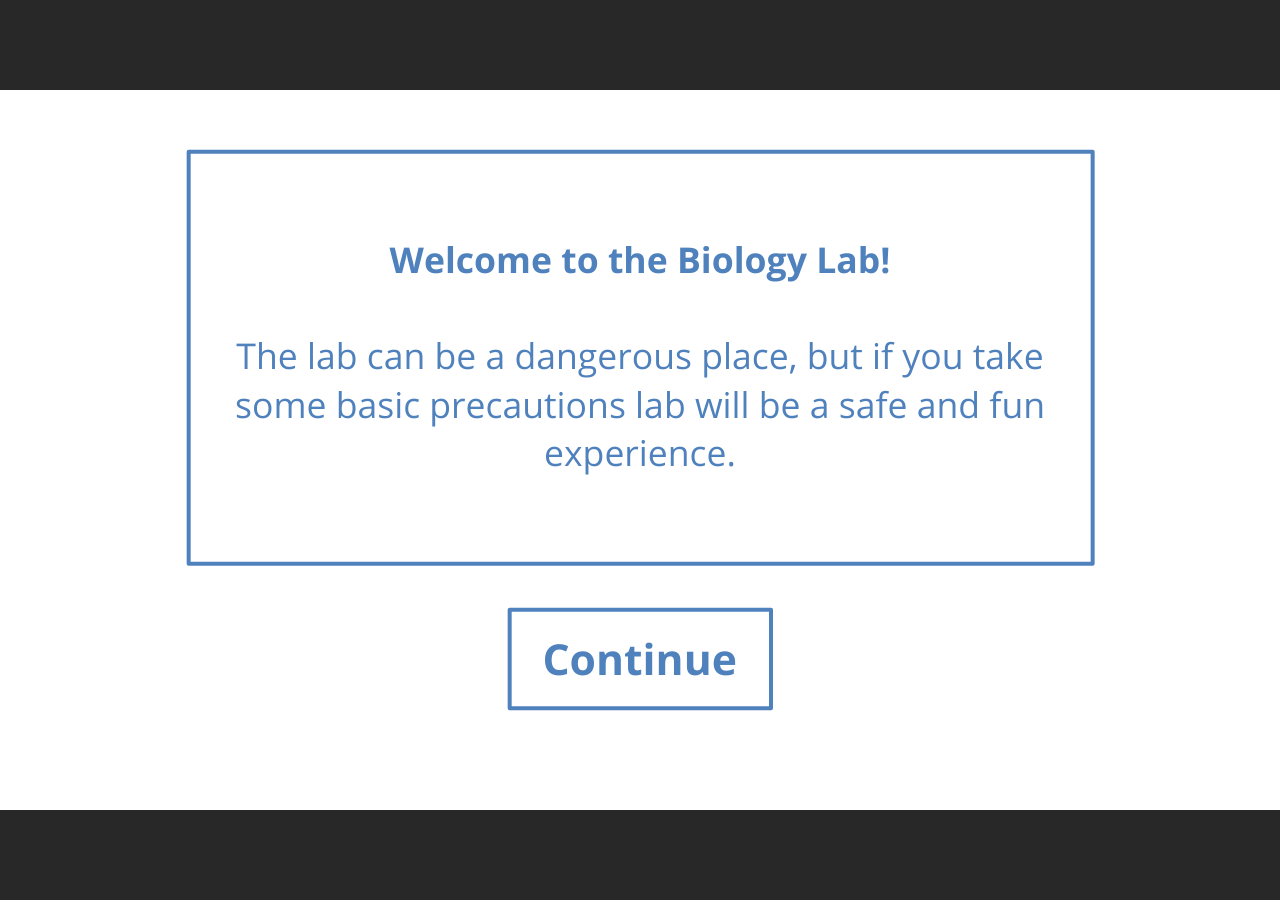
<file: index.html>
﻿<!doctype html>
<html lang="en-US">
<head>
  <meta charset="utf-8">
  <!-- Created using Storyline 360 - http://www.articulate.com  -->
  <!-- version: 3.71.29339.0 -->
  <title>Lab Safety Version 1</title>
  <meta http-equiv="x-ua-compatible" content="IE=edge"/>
  <meta name="viewport" content="width=device-width,initial-scale=1,user-scalable=no,shrink-to-fit=no,minimal-ui"/>
  <meta name="apple-mobile-web-app-capable" content="yes"/>
  <style>
    html, body { height: 100%; padding: 0; margin: 0 }
    #app { height: 100%; width: 100%; }
  </style>

  <script>
    window.DS = {};
    window.globals = {
      DATA_PATH_BASE: '',
      HAS_FRAME: true,
      HAS_SLIDE: true,

      lmsPresent: false,
      tinCanPresent: false,
      cmi5Present: false,
      aoSupport: false,
      scale: 'noscale',
      captureRc: false,
      browserSize: 'optimal',
      bgColor: '#282828',
      features: 'AccessibleVideo,ConnectionMessages,FullScreenToggle,InsertSvgPicture,LayerPresentAsDialog,MultipleQuizTracking,UpdatedScrollingPanels,UpdatedThemeEditor',
      themeName: 'unified',
      preloaderColor: '#FFFFFF',
      suppressAnalytics: false,
      productChannel: 'stable',
      publishSource: 'storyline',
      aid: 'aid|063156c1-d055-49e4-b8f7-2ba526d6408d',
      cid: '7dab07df-caf7-48a6-ad60-3b449524ff5e',
      playerVersion: '3.71.29339.0',
      publishTimestamp: '2023-02-09T01:33:06.6758666Z',
      maxIosVideoElements: 10,
      connectionSettings: { message: 'You%20are%20offline.%20Trying%20to%20reconnect...', useDarkTheme: false },

      
      parseParams: function(qs) {
        if (window.globals.parsedParams != null) {
          return window.globals.parsedParams;
        }
        qs = (qs || window.location.search.substr(1)).split('+').join(' ');
        var params = {},
            tokens,
            re = /[?&]?([^=]+)=([^&]*)/g;

        while (tokens = re.exec(qs)) {
          params[decodeURIComponent(tokens[1]).trim()] =
            decodeURIComponent(tokens[2]).trim();
        }
        window.globals.parsedParams = params;
        return params;
      }

    };
  </script>
  <script>
    var isIe11 = ('ActiveXObject' in window || window.MSBlobBuilder != null)
      && window.msCrypto != null && !window.ActiveXObject;
    if (isIe11) {
      window.globals.unsupportedBrowser = true;
      document.write(atob('[base64]'));
    }
  </script>
  
  <script src='html5/lib/scripts/three.min.js' type=text/javascript></script>
  
</head>
<body style="background: #282828" class="cs-HTML theme-unified">
  <!-- 360 -->
  <script>!function(e){var i=/iPhone/i,o=/iPod/i,n=/iPad/i,t=/(?=.*\bAndroid\b)(?=.*\bMobile\b)/i,d=/Android/i,s=/(?=.*\bAndroid\b)(?=.*\bSD4930UR\b)/i,b=/(?=.*\bAndroid\b)(?=.*\b(?:KFOT|KFTT|KFJWI|KFJWA|KFSOWI|KFTHWI|KFTHWA|KFAPWI|KFAPWA|KFARWI|KFASWI|KFSAWI|KFSAWA)\b)/i,r=/IEMobile/i,h=/(?=.*\bWindows\b)(?=.*\bARM\b)/i,a=/BlackBerry/i,l=/BB10/i,p=/Opera Mini/i,f=/(CriOS|Chrome)(?=.*\bMobile\b)/i,u=/(?=.*\bFirefox\b)(?=.*\bMobile\b)/i,c=new RegExp("(?:Nexus 7|BNTV250|Kindle Fire|Silk|GT-P1000)","i"),w=function(e,i){return e.test(i)},A=function(e){var A=e||navigator.userAgent,v=A.split("[FBAN");if(void 0!==v[1]&&(A=v[0]),this.apple={phone:w(i,A),ipod:w(o,A),tablet:!w(i,A)&&w(n,A),device:w(i,A)||w(o,A)||w(n,A)},this.amazon={phone:w(s,A),tablet:!w(s,A)&&w(b,A),device:w(s,A)||w(b,A)},this.android={phone:w(s,A)||w(t,A),tablet:!w(s,A)&&!w(t,A)&&(w(b,A)||w(d,A)),device:w(s,A)||w(b,A)||w(t,A)||w(d,A)},this.windows={phone:w(r,A),tablet:w(h,A),device:w(r,A)||w(h,A)},this.other={blackberry:w(a,A),blackberry10:w(l,A),opera:w(p,A),firefox:w(u,A),chrome:w(f,A),device:w(a,A)||w(l,A)||w(p,A)||w(u,A)||w(f,A)},this.seven_inch=w(c,A),this.any=this.apple.device||this.android.device||this.windows.device||this.other.device||this.seven_inch,this.phone=this.apple.phone||this.android.phone||this.windows.phone,this.tablet=this.apple.tablet||this.android.tablet||this.windows.tablet,"undefined"==typeof window)return this},v=function(){var e=new A;return e.Class=A,e};"undefined"!=typeof module&&module.exports&&"undefined"==typeof window?module.exports=A:"undefined"!=typeof module&&module.exports&&"undefined"!=typeof window?module.exports=v():"function"==typeof define&&define.amd?define("isMobile",[],e.isMobile=v()):e.isMobile=v()}(this);
    window.isMobile.apple.tablet = window.isMobile.apple.tablet ||
      (navigator.platform === 'MacIntel' && navigator.maxTouchPoints > 1);
    window.isMobile.apple.device = window.isMobile.apple.device || window.isMobile.apple.tablet;
    window.isMobile.tablet = window.isMobile.tablet || window.isMobile.apple.tablet;
    window.isMobile.any = window.isMobile.any || window.isMobile.apple.tablet;
  </script>

  <div id="focus-sink" tabindex="-1"></div>

  <div id="preso"></div>
  <script>
    (function() {

      var classTypes = [ 'desktop', 'mobile', 'phone', 'tablet' ];

      var addDeviceClasses = function(prefix, testObj) {
        var curr, i;
        for (i = 0; i < classTypes.length; i++) {
          curr = classTypes[i];
          if (testObj[curr]) {
            document.body.classList.add(prefix + curr);
          }
        }
      };

      var params = window.globals.parseParams(),
          isDevicePreview = params.devicepreview === '1',
          isPhoneOverride = params.deviceType === 'phone' || (isDevicePreview && params.phone == '1'),
          isTabletOverride = (params.deviceType === 'tablet' || isDevicePreview) && !isPhoneOverride,
          isMobileOverride = isPhoneOverride || isTabletOverride;

      var deviceView = {
        desktop: !window.isMobile.any && !isMobileOverride,
        mobile: window.isMobile.any || isMobileOverride,
        phone: isPhoneOverride || (window.isMobile.phone && !isTabletOverride),
        tablet: isTabletOverride || window.isMobile.tablet
      };

      window.globals.deviceView = deviceView;
      window.isMobile.desktop = !window.isMobile.any;
      window.isMobile.mobile = window.isMobile.any;

      addDeviceClasses('view-', deviceView);

    })();
  </script>
  
  <script src='story_content/user.js' type=text/javascript></script>
  <div class="slide-loader"></div>

  <script>
    var doc = document, loader = doc.body.querySelector('.slide-loader'); [ 1, 2, 3 ].forEach(function(n) { var d = doc.createElement('div'); d.style.backgroundColor = window.globals.preloaderColor; d.classList.add('mobile-loader-dot'); d.classList.add('dot' + n); loader.appendChild(d); });
  </script>

  <div class="mobile-load-title-overlay" style="display: none">
    <div class="mobile-load-title">Lab Safety Version 1</div>
  </div>

  <div class="mobile-chrome-warning"></div>

  
<style>
  .warn-connection-dialog {
    display: none;
    background: transparent;
    pointer-events: none;
    position: fixed;
    left: 0;
    top: 0;
    width: 100%;
    height: 100%;
    z-index: 999;
  }

  .warn-connection-content {
    border-radius: 4px;
    background: white;
    border: 1px solid #E7E7E7;
    color: #333333;
    box-shadow: 0 2px 4px rgba(0, 0, 0, 0.25);
    transition: all 150ms ease-out;
    position: absolute;
    white-space: nowrap;
  }

  .view-phone.is-landscape .warn-connection-content {
    left: 23px;
    bottom: 23px;
  }

  .view-tablet.is-landscape .warn-connection-content {
    left: 50%;
    top: 20px;
    transform: translateX(-50%);
  }

  .is-portrait .warn-connection-content {
    transform: translate(-50%, calc(-100% - 15px));
  }

  .warn-connection-content p {
    display: inline-block;
    margin: 0 8px 0 0;
    line-height: 33px;
    font-size: 11px;
  }

  .warn-connection-content svg {
    position: relative;
    vertical-align: middle;
    margin: 0 2px 2px 8px;
  }

  .view-desktop .warn-connection-content {
    left: 1.5em;
    bottom: 1.5em;
  }

  .view-desktop .warn-connection-content p {
    font-size: 1.1em;
  }

  .is-offline .warn-connection-dialog {
    display: block;
  }

  .is-offline .cs-panel * {
    pointer-events: none !important;
  }

  .is-offline .cs-panel {
    pointer-events: all !important;
  }

  .is-offline #nav-controls * {
    pointer-events: none !important;
  }

  .is-offline #nav-controls {
    pointer-events: all !important;
  }
</style>

<div class="warn-connection-dialog">
  <div class="warn-connection-content">
    <svg width="17" height="15" viewBox="0 0 17 15" xmlns="http://www.w3.org/2000/svg">
      <path fill="#8F0000" stroke="white" d="M16.07,12.98 L15.88,12.23 L9.51,1.21 C8.97,0.26,7.6,0.26,7.06,1.21 L0.69,12.23 C0.15,13.16,0.81,14.36,1.91,14.36 H14.65 C15.47,14.36,16.05,13.7,16.07,12.98 Z"/>
      <path fill="white" stroke="white" d="M8.58,5.5 C8.35,5.28,8.5,5.35,8.21,5.32 C8.09,5.35,7.97,5.49,7.96,5.67 C7.97,5.79,7.98,5.92,7.98,6.04 L7.98,6.04 C7.99,6.17,8,6.31,8.01,6.43 L8.01,6.44 C8.03,6.92,8.06,7.41,8.09,7.9 L8.09,7.9 C8.12,8.39,8.14,8.88,8.17,9.37 C8.17,9.39,8.18,9.42,8.2,9.44 C8.23,9.46,8.25,9.47,8.28,9.47 C8.31,9.47,8.34,9.46,8.35,9.44 C8.37,9.43,8.38,9.4,8.39,9.35 L8.39,9.34 C8.39,9.24,8.4,9.15,8.4,9.05 L8.4,9.05 C8.41,8.96,8.41,8.86,8.42,8.75 C8.43,8.44,8.45,8.12,8.47,7.81 L8.47,7.81 C8.49,7.49,8.51,7.18,8.53,6.87 C8.55,6.46,8.56,6.05,8.59,5.64 L8.6,5.62 C8.6,5.57,8.59,5.53,8.58,5.5 L8.21,5.32 Z"/>
      <circle fill="white" stroke="white" cx="8.3" cy="11.35" r="0.3"/>
    </svg>
    <p>You are offline. Trying to reconnect...</p>
  </div>
</div>

<script>
  (function() {
    window.DS.connection = {
      warningShown: false,
      assets: {},
      loadingAssetGroup: false,
      retryDelay: 500
    };

    // @TODO this is POC code and can be cleaned up a bit more if we move forward
    // with the feature



    // The `window.globals.features` variable must be set in `webpack.dev.config` when testing locally - it is not enough
    // to have it in the data - but it must be set there as well.
    var useConnectionMessages = window.AbortController != null &&
      window.location.protocol != 'file:' &&
      window.globals.features.indexOf('ConnectionMessages') != -1;

    window.DS.connection.useConnectionMessages = useConnectionMessages

    var assetCount = 0;
    var checkLoadedId;
    var connectionSettings = window.globals.connectionSettings;

    if (useConnectionMessages && connectionSettings != null) {
      var contentEl = document.querySelector('.warn-connection-content');
      var messageEl = contentEl.querySelector('p')

      if (connectionSettings.useDarkTheme) {
        contentEl.style.borderColor = '#BABBBA';
        contentEl.style.backgroundColor = '#282828';
        contentEl.style.color = '#FFFFFF';
      }

      if (connectionSettings.message != null) {
        messageEl.textContent = window.decodeURIComponent(connectionSettings.message);
      }
    }

    function checkAssetsReady() {
      for (var i in DS.connection.assets) {
        if (!DS.connection.assets[i].success) {
          return false;
        }
      }
      return true;
    }

    function stopAssetGroup() {
      if (!useConnectionMessages) { return; }

      assetCount = 0;

      DS.connection.oldAssetGroup = DS.connection.assets;
      DS.connection.assets = {};
      DS.connection.loadingAssetGroup = false;
      clearInterval(checkLoadedId);
    }

    function startAssetGroup() {
      if (!useConnectionMessages) { return; }
      var ticks = 0;
      clearInterval(checkLoadedId);
      checkLoadedId = setInterval(function() {
        var loaded = 0;
        if (assetCount === 0 && loaded === 0) {
          clearInterval(checkLoadedId);
          return;
        }

        for (var i in DS.connection.assets) {
          if (DS.connection.assets[i].success) {
            loaded++;
          }
        }

        if (assetCount === loaded && checkAssetsReady()) {
          for (var i in DS.connection.assets) {
            if (DS.connection.assets[i].action) {
              DS.connection.assets[i].action();
            }
          }
          hideWarning();
          stopAssetGroup();
        }
      }, 100)
    }

    function requiredAsset(url, action, retry, type) {
      if (!useConnectionMessages) { return; }
      if (DS.connection.assets[url]) { return; }

      DS.connection.assets[url] = {
        success: false, action: action, retry: retry, type: type
      };
      assetCount = Object.keys(DS.connection.assets).length;
      if (!DS.connection.loadingAssetGroup) {
        startAssetGroup();
      }
      DS.connection.loadingAssetGroup = true;
    }

    function assetLoaded(url) {
      if (!useConnectionMessages) { return; }
      if (DS.connection.assets[url]) {
        DS.connection.assets[url].success = true;
      }
    }

    function assetFailed(url) {
      if (!useConnectionMessages) { return; }
      if (!DS.connection.assets[url]) {
        if (/\.js$/.test(url)) {
          setTimeout(function() {
            if (DS.connection.lastSlideLoaded != null) {
              DS.connection.lastSlideLoaded();
            }
          }, DS.connection.retryDelay);
        }
        return;
      }
      if (!DS.connection.warningShown) { showWarning(); }
      if (DS.connection.assets[url].retry) {
        setTimeout(function() {
          if (!DS.connection.assets[url].success) {
            DS.connection.assets[url].retry()
          }
        }, DS.connection.retryDelay);
      }
    }

    function hideWarning() {
      document.body.classList.remove('is-offline');
      DS.connection.warningShown = false;
    }
    DS.connection.hideWarning = hideWarning

    function showWarning(btn) {
      document.body.classList.add('is-offline')
      DS.connection.warningShown = true;
      updateWarningPosition();
    }

    function updateWarningPosition() {
      if (!DS.connection.warningShown) {
        return;
      }

      var isPortrait = document.body.classList.contains('is-portrait');
      var warningEl = document.querySelector('.warn-connection-content');

      if (isPortrait) {
        var slide = document.querySelector('.primary-slide');
        var slideRect = slide.getBoundingClientRect();

        warningEl.style.top = `${slideRect.top}px`
        warningEl.style.left = `${slideRect.left + slideRect.width / 2}px`
      } else {
        warningEl.style.top = null;
        warningEl.style.left = null;
      }

      window.requestAnimationFrame(updateWarningPosition);
    }

    // these will all be noops if the feature flag isn't set in
    // the data and `window.globals.features`
    DS.connection.requiredAsset = requiredAsset;
    DS.connection.assetLoaded = assetLoaded;
    DS.connection.assetFailed = assetFailed;
    DS.connection.stopAssetGroup = stopAssetGroup;
    DS.connection.startAssetGroup = startAssetGroup;
  })();
</script>


  <script>
    
    if (window.autoSpider && window.vInterfaceObject) {
      document.querySelector('.mobile-load-title-overlay').style.display = 'none';
    }
  </script>

  

  <link rel="stylesheet" href="html5/data/css/output.min.css" data-noprefix/>
</body>
<script src="html5/lib/scripts/bootstrapper.min.js"></script>
</html>
</file>
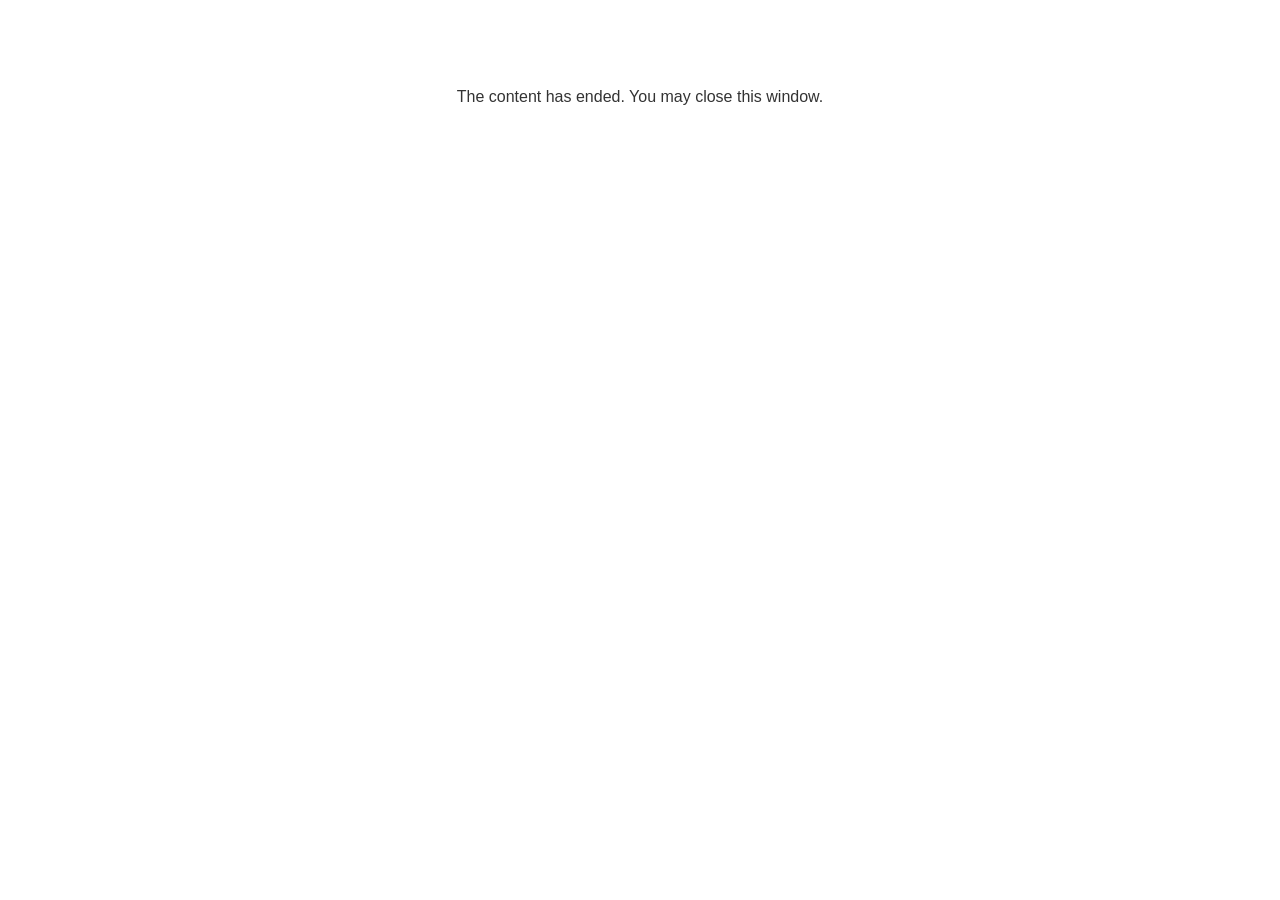
<file: lms/goodbye.html>
<!doctype html>
<html>
<body style="background-color: #ffffff;">

<p role="alert" style="color: #333333;font-family: Lato, articulate, tahoma, arial;font-size: medium;text-align: center;">
<br><br><br><br>
The content has ended. You may close this window.
</p>

</body>
</html>
</file>
<file: html5/data/css/output.min.css>
@font-face {
  font-family: 'LatoBold Charset1_ BoldE2EA99C7';
  src: url('[data-uri]');
  font-style: normal;
  font-weight: normal;
}
@font-face {
  font-family: 'Lato Charset1_ 617yqyHr71CF72FA';
  src: url('[data-uri]');
  font-style: normal;
  font-weight: normal;
}
@font-face {
  font-family: 'Open SansBold CharsBold28BBD4FB';
  src: url('[data-uri]');
  font-style: normal;
  font-weight: normal;
}
@font-face {
  font-family: 'Open Sans Charset1_ 6nX5EC2ADBA';
  src: url('[data-uri]');
  font-style: normal;
  font-weight: normal;
}
@font-face {
  font-family: 'Open Sans Charset0_v9TY33EDE6F2';
  src: url('[data-uri]');
  font-style: normal;
  font-weight: normal;
}
@font-face {
  font-family: 'Open SansBold CharsBoldE47A47C6';
  src: url('[data-uri]');
  font-style: normal;
  font-weight: normal;
}
.cs-HTML {
  background: rgba(40, 40, 40, 1);
}
.cs-pxabnsnfns00000000001 .cs-infopanel  {
  box-shadow: 0 1px 0 rgba(0, 0, 0, 0);
  background: rgba(255, 255, 255, 1);
}
.cs-pxabnsnfns00000000001 .cs-infopanel .cs-link {
  color: rgba(186, 187, 186, 1);
}
.cs-pxabnsnfns00000000001 .cs-infopanel .cs-link:hover {
  color: rgba(255, 255, 255, 1);
}
.cs-pxabnsnfns00000000001 .cs-infopanel .cs-name {
  color: rgba(68, 68, 68, 1);
}
.cs-pxabnsnfns00000000001 .cs-infopanel .cs-title {
  color: rgba(153, 153, 153, 1);
}
.cs-pxabnsnfns00000000001 .cs-infopanelpopup  {
  box-shadow: 0 1px 0 rgba(0, 0, 0, 0);
  background: rgba(0, 0, 0, 0);
}
.cs-pxabnsnfns00000000001 .cs-infopanelpopup .cs-link {
  color: rgba(255, 0, 0, 1);
}
.cs-pxabnsnfns00000000001 .cs-infopanelpopup .cs-link:hover {
  color: rgba(255, 255, 255, 1);
}
.cs-pxabnsnfns00000000001 .cs-infopanelpopup .cs-name {
  color: rgba(255, 255, 255, 1);
}
.cs-pxabnsnfns00000000001 .cs-infopanelpopup .cs-bio {
  color: rgba(186, 187, 186, 1);
}
.cs-pxabnsnfns00000000001 .cs-timer  {
  color: rgba(186, 187, 186, 1);
}
.cs-pxabnsnfns00000000001 .cs-duration stop:first-child {
  stop-color: rgba(60, 60, 60, 1);
}
.cs-pxabnsnfns00000000001 .cs-duration stop:last-child {
  stop-color: rgba(60, 60, 60, 1);
}
.cs-pxabnsnfns00000000001 .cs-elapsed stop:first-child {
  stop-color: rgba(254, 227, 71, 1);
}
.cs-pxabnsnfns00000000001 .cs-elapsed stop:last-child {
  stop-color: rgba(254, 227, 71, 1);
}
.cs-pxabnsnfns00000000001 .cs-timer .cs-pie .cs-innerstroke {
  stroke: rgba(199, 199, 199, 1);
}
.cs-pxabnsnfns00000000001 .cs-timer .cs-pie .cs-innerborder {
  stroke: rgba(255, 255, 255, 1);
}
.cs-pxabnsnfns00000000001 .cs-window  {
  box-shadow: 0 8px 5px rgba(0, 0, 0, 0.2);
  border-color: rgba(49, 99, 0, 0);
  background: rgba(33, 33, 33, 1);
  color: rgba(248, 248, 248, 1);
}
.cs-pxabnsnfns00000000001 .cs-window .cs-diva {
  border-color: rgba(78, 78, 78, 1);
}
.cs-pxabnsnfns00000000001 .cs-window .cs-divb {
  border-color: rgba(78, 78, 78, 0);
}
.cs-pxabnsnfns00000000001 .cs-editor .cs-editor-slide {
  color: rgba(226, 226, 226, 1);
}
.cs-pxabnsnfns00000000001 .cs-editor .cs-editor-html {
  color: rgba(186, 187, 186, 1);
}
.cs-pxabnsnfns00000000001 .cs-editor .cs-editor-button {
  text-shadow: 0 1px 0 rgba(0, 0, 0, 0);
  color: rgba(255, 255, 255, 1);
  border-color: rgba(211, 211, 211, 1);
  background: rgba(34, 34, 34, 1);
}
.cs-pxabnsnfns00000000001 .cs-editor .cs-editor-button:hover {
  background: rgba(68, 68, 68, 1);
}
.cs-pxabnsnfns00000000001 .cs-editor .cs-editor-button:active {
  background: rgba(68, 68, 68, 1);
}
.cs-pxabnsnfns00000000001 .cs-listitem  {
  color: rgba(186, 187, 186, 1);
  border-color: none;
  border: 1px solid transparent;
}
.cs-pxabnsnfns00000000001 .cs-listitem:hover {
  background: rgba(255, 255, 255, 0.06);
  border-color: rgba(108, 108, 108, 1) !important;
  border-width: 1px;
  border-radius: 2px;
  border-style: solid;
  box-sizing: border-box;
}
.cs-pxabnsnfns00000000001 .cs-listitem.hover {
  background: rgba(255, 255, 255, 0.06);
  border-color: rgba(108, 108, 108, 1) !important;
  border-width: 1px;
  border-radius: 2px;
  border-style: solid;
  box-sizing: border-box;
}
.cs-pxabnsnfns00000000001 .cs-glossary  {
  color: rgba(186, 187, 186, 1);
}
.cs-pxabnsnfns00000000001 .cs-glossary .cs-scrolling-panel {
  background: rgba(0, 0, 0, 0);
}
.cs-pxabnsnfns00000000001 .cs-glossary .cs-term.cs-selected .cs-choice-list-trigger {
  color: rgba(255, 255, 255, 1);
  background: rgba(255, 255, 255, 1);
}
.cs-pxabnsnfns00000000001 .cs-glossary .cs-term.cs-selected .cs-choice-list-trigger:focus {
  color: rgba(255, 255, 255, 1);
  background: rgba(255, 255, 255, 1);
}
.cs-pxabnsnfns00000000001 .cs-glossary .cs-term:hover .cs-choice-list-trigger {
  background: rgba(186, 187, 186, 1);
}
.cs-pxabnsnfns00000000001 .cs-glossary .cs-term.hover .cs-choice-list-trigger {
  background: rgba(186, 187, 186, 1);
}
.cs-pxabnsnfns00000000001 .cs-glossary .cs-term .cs-choice-list-trigger:focus {
  background: rgba(186, 187, 186, 1);
}
.cs-pxabnsnfns00000000001 .cs-glossary .cs-diva {
  border-color: rgba(0, 0, 0, 0);
}
.cs-pxabnsnfns00000000001 .cs-glossary .cs-divb {
  border-color: rgba(0, 0, 0, 0);
}
.cs-pxabnsnfns00000000001 .cs-glossary .cs-divc {
  border-color: rgba(0, 0, 0, 0);
}
.cs-pxabnsnfns00000000001 .cs-glossary .cs-heading {
  color: rgba(248, 248, 248, 1);
  font-weight: 700;
}
.note-content p span {
  color: rgba(186, 187, 186, 1);
  line-height: 1.4em;
  font-size: 103.769%;
}
.cs-pxabnsnfns00000000001 .cs-resource .cs-separator {
  border-color: rgba(0, 0, 0, 0);
}
.cs-pxabnsnfns00000000001 .cs-outline  {
  color: rgba(45, 45, 45, 1);
}
.cs-pxabnsnfns00000000001 .cs-outline .cs-diva {
  border-color: rgba(0, 0, 0, 0);
}
.cs-pxabnsnfns00000000001 .cs-outline .cs-divb {
  border-color: rgba(0, 0, 0, 0);
}
.cs-pxabnsnfns00000000001 .cs-outline .cs-divc {
  border-color: rgba(0, 0, 0, 0);
}
.cs-pxabnsnfns00000000001 .cs-outline .cs-search-filter:hover {
  color: rgba(0, 0, 0, 0);
}
.cs-pxabnsnfns00000000001 .cs-outline .cs-search-filter.hover {
  color: rgba(0, 0, 0, 0);
}
.cs-pxabnsnfns00000000001 .cs-transcript  {
  color: rgba(255, 255, 255, 1);
}
.cs-pxabnsnfns00000000001 .cs-transcript .cs-div {
  border-color: rgba(0, 0, 0, 0);
}
.cs-pxabnsnfns00000000001 .cs-tabs:not(.topmenu-item) {
  color: rgba(248, 248, 248, 1);
}
.cs-pxabnsnfns00000000001 .cs-tabs .cs-inner-button:not(.topmenu-item) {
  text-shadow: 0 1px 0 rgba(0, 0, 0, 0);
}
.cs-pxabnsnfns00000000001 .cs-tabs:hover:not(.topmenu-item) {
  color: rgba(248, 248, 248, 1);
}
.cs-pxabnsnfns00000000001 .cs-tabs.cs-selected {
  background: rgba(0, 0, 0, 0);
  color: rgba(248, 248, 248, 1);
}
.cs-pxabnsnfns00000000001 .cs-seekcontrol  {
  background: rgba(0, 0, 0, 0);
  border-color: rgba(0, 0, 0, 0);
}
.cs-pxabnsnfns00000000001 .cs-seekcontrol .cs-button:hover .cs-icon {
  fill: rgba(255, 255, 255, 1);
}
.cs-pxabnsnfns00000000001 .cs-seekcontrol .cs-button.hover .cs-icon {
  fill: rgba(255, 255, 255, 1);
}
.cs-pxabnsnfns00000000001 .cs-seekcontrol .cs-button .cs-icon-shadow {
  fill: rgba(0, 0, 0, 0);
}
.cs-pxabnsnfns00000000001 .cs-seekcontrol .cs-button .cs-icon {
  fill: rgba(180, 180, 180, 1);
}
.cs-pxabnsnfns00000000001 .cs-seekcontrol .cs-seek .cs-fill {
  background: rgba(255, 255, 255, 0.6);
}
.cs-pxabnsnfns00000000001 .cs-seekcontrol .cs-seek {
  background: rgba(108, 108, 108, 1);
  border-color: rgba(0, 0, 0, 0);
}
.cs-pxabnsnfns00000000001 .cs-searchinput .cs-input {
  color: rgba(186, 187, 186, 1);
  border-color: rgba(0, 0, 0, 0);
  background: rgba(255, 255, 255, 0.06);
}
.cs-pxabnsnfns00000000001 .cs-searchinput .cs-input:focus {
  color: rgba(248, 248, 248, 1);
  background: rgba(41, 41, 41, 1);
}
.cs-pxabnsnfns00000000001 .cs-searchinput .cs-input:hover {
  box-shadow: inset 0 0 1px 0 rgba(69, 126, 19, 0);
}
.cs-pxabnsnfns00000000001 .cs-searchinput .cs-input.hover {
  box-shadow: inset 0 0 1px 0 rgba(69, 126, 19, 0);
}
.cs-pxabnsnfns00000000001 .cs-searchinput .cs-button .cs-icon {
  fill: rgba(186, 187, 186, 1);
}
.cs-pxabnsnfns00000000001 .cs-searchinput .cs-button:hover {
  fill: rgba(63, 133, 0, 1);
}
.cs-pxabnsnfns00000000001 .cs-searchinput .cs-button.hover {
  fill: rgba(63, 133, 0, 1);
}
.cs-pxabnsnfns00000000001 .cs-menu  {
  box-shadow: 0 1px 0 rgba(0, 0, 0, 0);
  background: rgba(33, 33, 33, 1);
}
.cs-pxabnsnfns00000000001 .cs-topmenu-item.active .cs-tab {
  background: rgba(33, 33, 33, 1);
}
.cs-pxabnsnfns00000000001 .cs-logo  {
  box-shadow: 0 1px 0 rgba(37, 75, 0, 1);
  background: rgba(255, 255, 255, 0);
}
.cs-pxabnsnfns00000000001 .cs-checkbox  {
  color: rgba(255, 255, 255, 1);
}
.cs-pxabnsnfns00000000001 .cs-checkbox:hover {
  border-color: rgba(175, 221, 130, 1);
}
.cs-pxabnsnfns00000000001 .cs-checkbox.hover {
  border-color: rgba(175, 221, 130, 1);
}
.cs-pxabnsnfns00000000001 .cs-checkbox .cs-box {
  color: rgba(255, 255, 255, 1);
  border-color: rgba(42, 83, 0, 1);
}
.cs-pxabnsnfns00000000001 .cs-checkbox .cs-box:checked::after {
  color: rgba(43, 196, 0, 1);
}
.cs-pxabnsnfns00000000001 .cs-button  {
  text-shadow: 0 1px 0 rgba(0, 0, 0, 0);
  color: rgba(186, 187, 186, 1);
  border-color: rgba(0, 0, 0, 0);
  background: rgba(0, 0, 0, 0);
  box-shadow: 0 1px 0 rgba(0, 0, 0, 0);
}
.cs-pxabnsnfns00000000001 .cs-button .cs-icon {
  fill: rgba(186, 187, 186, 1);
}
.cs-pxabnsnfns00000000001 .cs-button .cs-icon-shadow {
  fill: rgba(0, 0, 0, 0);
}
.cs-pxabnsnfns00000000001 .cs-button:hover {
  background: rgba(248, 248, 248, 1);
}
.cs-pxabnsnfns00000000001 .cs-button.hover {
  background: rgba(248, 248, 248, 1);
}
.cs-pxabnsnfns00000000001 .cs-button:active {
  background: rgba(0, 0, 0, 0);
}
.cs-pxabnsnfns00000000001 .cs-button.cs-disabled:hover {
  background: rgba(0, 0, 0, 0);
}
.cs-pxabnsnfns00000000001 .cs-button.cs-disabled.hover {
  background: rgba(0, 0, 0, 0);
}
.cs-pxabnsnfns00000000001 .cs-button.cs-disabled:active {
  background: rgba(0, 0, 0, 0);
}
.cs-pxabnsnfns00000000001 .cs-button.cs-volume:hover {
  background: rgba(0, 0, 0, 0);
}
.cs-pxabnsnfns00000000001 .cs-button.cs-volume.hover {
  background: rgba(0, 0, 0, 0);
}
.cs-pxabnsnfns00000000001 .cs-button.cs-volume:active {
  background: rgba(0, 0, 0, 0);
}
.cs-pxabnsnfns00000000001.cs-base  {
  color: rgba(186, 187, 186, 1);
  border-color: rgba(40, 40, 40, 1);
  background: rgba(40, 40, 40, 1);
}
.cs-pxabnsnfns00000000001.cs-base .cs-separator .cs-diva {
  background: rgba(69, 69, 69, 1);
}
.cs-pxabnsnfns00000000001.cs-base .cs-separator .cs-divb {
  background: rgba(0, 0, 0, 0);
}
.cs-pxabnsnfns00000000001.cs-base .cs-topmenu-item.active .cs-tab {
  border-color: rgba(69, 69, 69, 1);
}
.cs-pxabnsnfns00000000001.cs-base .cs-topmenu-item.active .cs-panel {
  border-color: rgba(69, 69, 69, 1);
}
.cs-pxabnsnfns00000000001.cs-base .cs-left {
  background: rgba(33, 33, 33, 1);
}
.cs-pxabnsnfns00000000001.cs-base .cs-area-primary .cs-slide-container {
  background: rgba(40, 40, 40, 1);
}
.cs-pxabnsnfns00000000001.cs-base.cs-custom-theme .cs-brandhighlight-bg {
  background: rgba(79, 189, 244, 1) !important;
}
.cs-pxabnsnfns00000000001.cs-base.cs-custom-theme .cs-brandhighlight-secondary-bg {
  background: rgba(255, 255, 255, 1) !important;
}
.cs-pxabnsnfns00000000001.cs-base.cs-custom-theme .cs-brandhighlight-border {
  border-color: rgba(79, 189, 244, 1) !important;
}
.cs-pxabnsnfns00000000001.cs-base.cs-custom-theme .cs-brandhighlight-text {
  color: rgba(79, 189, 244, 1) !important;
}
.cs-pxabnsnfns00000000001.cs-base.cs-custom-theme .cs-brandhighlight-fill {
  fill: rgba(79, 189, 244, 1) !important;
}
.cs-pxabnsnfns00000000001.cs-base.cs-custom-theme .cs-listitem.cs-selected {
  background-color: rgba(255, 255, 255, 0.06) !important;
}
.cs-pxabnsnfns00000000001 .cs-volume::-moz-range-thumb {
  border-color: rgba(43, 85, 0, 1);
  box-shadow: inset 0 0 1px 0 rgba(43, 85, 0, 1);
  background: rgba(255, 255, 255, 1);
}
.cs-pxabnsnfns00000000001 .cs-volume::-ms-thumb {
  border-color: rgba(43, 85, 0, 1);
  box-shadow: inset 0 0 1px 0 rgba(43, 85, 0, 1);
  background: rgba(255, 255, 255, 1);
}
.cs-pxabnsnfns00000000001 .cs-volume::-webkit-slider-thumb {
  border-color: rgba(43, 85, 0, 1);
  box-shadow: inset 0 0 1px 0 rgba(43, 85, 0, 1);
  background: rgba(255, 255, 255, 1);
}
.cs-pxabnsnfns00000000001 .cs-volume::-moz-range-track {
  border-color: rgba(66, 140, 1, 1);
  background: rgba(108, 108, 108, 1);
}
.cs-pxabnsnfns00000000001 .cs-volume::-ms-track {
  border-color: rgba(66, 140, 1, 1);
  background: rgba(108, 108, 108, 1);
}
.cs-pxabnsnfns00000000001 .cs-volume::-webkit-slider-runnable-track {
  border-color: rgba(66, 140, 1, 1);
  background: rgba(108, 108, 108, 1);
}
body.show-focus .tab-focus-box {
  box-shadow: 0 0 0 1px rgba(255, 255, 0, 1), 0 0 0 3px rgba(0, 32, 96, 1), 0 0 5px 5px rgba(255, 255, 0, 1);
  border-color: transparent;
  outline: 2px transparent solid;
}
.skipnav {
  box-shadow: 0 0 0 1px rgba(255, 255, 0, 1), 0 0 0 3px rgba(0, 32, 96, 1), 0 0 5px 5px rgba(255, 255, 0, 1);
  border-color: transparent;
  outline: 2px transparent solid;
}
.cs-pxabnsnfns00000000001 .cs-listitem:hover {
  color: none;
}
.cs-pxabnsnfns00000000001 .cs-listitem.hover {
  color: none;
}
.cs-pxabnsnfns00000000001 .cs-listitem.cs-viewed {
  color: #BABBBA;
}
.cs-pxabnsnfns00000000001 .cs-listitem {
  color: #BABBBA;
}
.cs-pxabnsnfns00000000001 .cs-listitem:hover .cs-icon-carrot * {
  fill: none;
}
.cs-pxabnsnfns00000000001 .cs-listitem.hover .cs-icon-carrot * {
  fill: none;
}
.cs-pxabnsnfns00000000001 .cs-listitem .cs-icon-carrot {
  color: none;
  top: calc(3px);
}
.cs-pxabnsnfns00000000001 .cs-listitem .cs-icon-carrot .cs-shadow {
  color: #F8F8F8;
}
.cs-pxabnsnfns00000000001 .item-collapsible .is-scene {
  color: #F8F8F8 !important;
  font-weight: 700;
}
.cs-pxabnsnfns00000000001 .is-scene .cs-icon-carrot * {
  color: #F8F8F8 !important;
  font-weight: 700;
}
.cs-pxabnsnfns00000000001 .is-scene:not(.outline-links-collapse) > a {
  color: #F8F8F8;
}
.cs-pxabnsnfns00000000001 .is-scene:not(.outline-links-collapse) .cs-icon-carrot * {
  fill: none !important;
  color: #F8F8F8 !important;
}
.cs-pxabnsnfns00000000001 .tabs, .cs-pxabnsnfns00000000001 .cs-logo {
  border-bottom: 1px solid rgba(108, 108, 108, 1);
}
.cs-pxabnsnfns00000000001 .area-secondary-wrapper:after {
  background-image: url('[data-uri]');
  background-size: 100%;
}
.cs-pxabnsnfns00000000001 .panel-footer {
  background: #212121;
}
.cs-pxabnsnfns00000000001 #outline-search {
  background: rgba(255, 255, 255, 0.06);
  border-color: rgba(108, 108, 108, 1);
  border-width: 1px;
  border-style: solid;
}
.cs-pxabnsnfns00000000001 .topmenu-panel #outline-search {
  background: #545454;
}
.cs-pxabnsnfns00000000001 .search-icon circle, .cs-pxabnsnfns00000000001 .search-icon path {
  stroke: #BABBBA;
}
.cs-pxabnsnfns00000000001 #outline-search input[type   =search] {
  color: #F8F8F8;
}
.cs-pxabnsnfns00000000001 #outline-search ::-webkit-input-placeholder {
  color: #BABBBA !important;
}
.cs-pxabnsnfns00000000001 #outline-search :-ms-input-placeholder {
  color: #BABBBA !important;
}
.cs-pxabnsnfns00000000001 #outline-search ::-moz-placeholder {
  color: #BABBBA !important;
  opacity: 1;
}
.cs-pxabnsnfns00000000001 .cs-topmenu-item.active, body:not(.is-touchable-tablet) .cs-pxabnsnfns00000000001 .cs-topmenu-item:hover {
  color: #F8F8F8;
}
.cs-pxabnsnfns00000000001 .cs-topmenu-item.button-tapped {
  color: #F8F8F8;
}
.cs-pxabnsnfns00000000001 .cs-topmenu-item.active .cs-tab, .cs-pxabnsnfns00000000001 .cs-topmenu-item .cs-tab {
  background: transparent !important;
  border: none !important;
}
.cs-pxabnsnfns00000000001 .top-tabs-drop-icon div {
  background: #BABBBA;
}
.cs-pxabnsnfns00000000001 .cs-panel.topmenu-panel .panel-content, .cs-pxabnsnfns00000000001 .top-tabs-drop {
  background: #212121;
}
.cs-pxabnsnfns00000000001 .cs-topmenu-item.active .cs-panel {
  background: #212121;
}
.cs-pxabnsnfns00000000001 .cs-menu.topmenu-panel, .cs-pxabnsnfns00000000001 .top-tabs-drop {
  border: 1px solid rgba(69, 69, 69, 1) !important;
  border-radius: 3px;
}
.cs-pxabnsnfns00000000001 .resources .resources-list a:hover {
  background: rgba(255, 255, 255, 0.06);
}
body:not(.is-touchable-tablet) .cs-pxabnsnfns00000000001 .resources .resources-list a:hover {
  background: rgba(255, 255, 255, 0.06);
}
.cs-pxabnsnfns00000000001 .resources .resources-list a.hover {
  background: rgba(255, 255, 255, 0.06);
}
body:not(.is-touchable-tablet) .cs-pxabnsnfns00000000001 .resources .resources-list a.hover {
  background: rgba(255, 255, 255, 0.06);
}
.cs-pxabnsnfns00000000001 .resources .resources-list a.button-tapped {
  background: rgba(255, 255, 255, 0.06);
}
.cs-pxabnsnfns00000000001 .cs-icon path, .cs-pxabnsnfns00000000001 .cs-icon rect, .cs-pxabnsnfns00000000001 .cs-icon polygon, .cs-pxabnsnfns00000000001 .menu-icon-wrapper.menu-icon-wrapper-hover path {
  fill: #BABBBA;
}
.cs-pxabnsnfns00000000001 .cs-icon .icon-stroke-only {
  fill: none !important;
  stroke: #BABBBA !important;
}
body:not(.is-touchable-tablet) .cs-pxabnsnfns00000000001 .cs-button:hover .cs-icon path, body:not(.is-touchable-tablet) .cs-pxabnsnfns00000000001 .cs-button:hover .cs-icon rect, body:not(.is-touchable-tablet) .cs-pxabnsnfns00000000001 .cs-button:hover .cs-icon polygon {
  fill: #F8F8F8;
}
body:not(.is-touchable-tablet) .cs-pxabnsnfns00000000001 .cs-tabs:hover .search-icon circle, body:not(.is-touchable-tablet) .cs-pxabnsnfns00000000001 .cs-tabs:hover .search-icon path {
  stroke: #F8F8F8;
}
.cs-pxabnsnfns00000000001 .cs-button.button-tapped .cs-icon path, .cs-pxabnsnfns00000000001 .cs-button.button-tapped .cs-icon rect, .cs-pxabnsnfns00000000001 .cs-button.button-tapped .cs-icon polygon {
  fill: #F8F8F8;
}
body:not(.is-touchable-tablet) .cs-pxabnsnfns00000000001 .cs-button:hover .cs-icon .icon-stroke-only {
  fill: none !important;
  stroke: #F8F8F8 !important;
}
.cs-pxabnsnfns00000000001 .cs-button:button-tapped .cs-icon .icon-stroke-only {
  fill: none !important;
  stroke: #F8F8F8 !important;
}
.cs-pxabnsnfns00000000001 .menu-icon-wrapper.menu-icon-wrapper-hover svg path {
  fill: #F8F8F8;
}
.floating-sidebar:not(.sidebar-closed) .cs-pxabnsnfns00000000001 #hamburger .menu-icon-wrapper svg path {
  fill: #BABBBA;
}
.floating-sidebar:not(.sidebar-closed) .cs-pxabnsnfns00000000001 #hamburger .menu-icon-wrapper.menu-icon-wrapper-hover svg path {
  fill: #F8F8F8;
}
.cs-pxabnsnfns00000000001 .volume .btn:before {
  background-image: url('[data-uri]');
}
.cs-pxabnsnfns00000000001 .volume-track {
  background: #6C6C6C;
}
.cs-pxabnsnfns00000000001 .volume-icon circle {
  stroke: #BABBBA;
}
.cs-pxabnsnfns00000000001 .cs-settings > .settings-panel {
  background: #212121;
  border: 1px solid rgba(69, 69, 69, 1) !important;
  border-radius: 3px;
}
.cs-pxabnsnfns00000000001 .cs-settings > .panel-down-arrow {
  fill: #212121;
}
.cs-pxabnsnfns00000000001 .switch-toggle .border {
  stroke: #7C7C7C;
}
.cs-pxabnsnfns00000000001 .switch-toggle .thumb-off .thumb {
  fill: #A2A2A2;
}
.cs-pxabnsnfns00000000001 .switch-toggle .thumb-on .track {
  fill: rgba(79, 189, 244, 1);
}
.cs-pxabnsnfns00000000001 .switch-toggle .thumb-off .track {
  fill: rgba(255, 255, 255, 0.1);
}
.cs-pxabnsnfns00000000001 .switch-label {
  color: #BABBBA;
}
.cs-pxabnsnfns00000000001 .cs-panel .scrollarea-btn:after {
  background: rgba(179, 180, 179, 0.75);
}
.scrollarea-scrollbar:hover .scrollarea-btn:after, .scrollarea-scrollbar.highlight-scrollbar .scrollarea-btn:after {
  background: rgba(179, 180, 179, 0.75);
}
.floating-sidebar .sidebar-overlay {
  background: rgba(0, 0, 0, 0.85);
}
.cs-pxabnsnfns00000000001 .overlay-message {
  background: rgba(0, 0, 0, 0.85);
}
.cs-pxabnsnfns00000000001 .top-ui-bg, .cs-pxabnsnfns00000000001 .bottom-ui-bg, .cs-pxabnsnfns00000000001 .right-ui-bg, .cs-pxabnsnfns00000000001 .left-ui-bg {
  background: rgba(40, 40, 40, 0.8);
}
.cs-pxabnsnfns00000000001 .circle-progress-bg {
  fill: #282828;
}
.cs-pxabnsnfns00000000001 .circle-progress-well {
  fill: #6C6C6C;
}
.cs-pxabnsnfns00000000001 .circle-progress-pie {
  stroke: #6C6C6C;
}
.cs-pxabnsnfns00000000001 .lightbox .option-pane {
  background: rgba(40, 40, 40, 0.8);
}
.cs-pxabnsnfns00000000001 .lightbox .option-pane:before {
  background: #282828;
}
.cs-pxabnsnfns00000000001 .message-window {
  background: #212121;
  border: 1px solid rgba(255, 255, 255, 1) !important;
  border-radius: 3px;
}
.cs-pxabnsnfns00000000001 .message-window-header p, .cs-pxabnsnfns00000000001 .message-window-text {
  color: #F8F8F8;
}
.cs-pxabnsnfns00000000001 .message-window-header p {
  border-bottom: 1px solid rgba(255, 255, 255, 1);
}
.cs-pxabnsnfns00000000001 .message-window button.slide-object-button {
  border: 1px solid rgba(255, 255, 255, 1) !important;
}
.cs-pxabnsnfns00000000001 .message-window button.slide-object-button:hover {
  background: rgba(255, 255, 255, 0.06) !important;
}
.message-window .slide-object-button tspan, .message-window .slide-object-button-text tspan {
  fill: #F8F8F8 !important;
}
body:not(.is-touchable-tablet) .cs-pxabnsnfns00000000001 .cs-button:hover .text {
  color: #F8F8F8;
}
.cs-pxabnsnfns00000000001 .cs-button.button-tapped .text {
  color: #F8F8F8;
}
.cs-pxabnsnfns00000000001.cs-base {
  background: #282828;
}
.cs-pxabnsnfns00000000001 .cs-menu {
  background: transparent;
}
.cs-pxabnsnfns00000000001 .progress-bar .progress-bar-fill:after {
  background: #FFFFFF !important;
}
.cs-pxabnsnfns00000000001 .volume-dot {
  background: #FFFFFF !important;
}
.fn-npnxnanbsnfns00000000001 {
  font-family: 'Lato22AB4CAF';
  -webkit-font-variant-ligatures: no-common-ligatures;
  font-variant-ligatures: no-common-ligatures;
}
.fn-pxabnsnfns00000000001 {
  font-family: 'Lato22AB4CAF';
  -webkit-font-variant-ligatures: no-common-ligatures;
  font-variant-ligatures: no-common-ligatures;
}
.fn-npxnabnsnfns00000000001 {
  font-family: 'Lato22AB4CAF';
  -webkit-font-variant-ligatures: no-common-ligatures;
  font-variant-ligatures: no-common-ligatures;
}
.fn-npnxnanbnsnfns00000000001 {
  font-family: 'Lato22AB4CAF';
  -webkit-font-variant-ligatures: no-common-ligatures;
  font-variant-ligatures: no-common-ligatures;
}
.fn-pxabnsnfns00000000000 {
  font-family: 'Lato22AB4CAF';
  -webkit-font-variant-ligatures: no-common-ligatures;
  font-variant-ligatures: no-common-ligatures;
}
@font-face {
  font-family: 'Lato22AB4CAF';
  src: url('[data-uri]');
  font-style: normal;
  font-weight: bold;
}
@font-face {
  font-family: 'Lato22AB4CAF';
  src: url('[data-uri]');
  font-style: normal;
  font-weight: normal;
}
.cs-InvalidPromptSlide .cs-6EimxMsVk7D-InvalidPromptSlide-btn0 {
  color: rgba(255, 255, 255, 1);
  border-color: rgba(211, 211, 211, 1);
  background: rgba(34, 34, 34, 1);
  text-shadow: 0 1px 0 rgba(0, 0, 0, 0);
}
.cs-InvalidPromptSlide .cs-6EimxMsVk7D-InvalidPromptSlide-btn0 .cs-html {
  color: rgba(186, 187, 186, 1);
}
.cs-InvalidPromptSlide .cs-6EimxMsVk7D-InvalidPromptSlide-btn0 .cs-slide {
  border-color: rgba(226, 226, 226, 1);
}
.cs-InvalidPromptSlide .cs-6EimxMsVk7D-InvalidPromptSlide-btn0:hover {
  background: rgba(68, 68, 68, 1);
}
.cs-InvalidPromptSlide .cs-6EimxMsVk7D-InvalidPromptSlide-btn0:active {
  background: rgba(68, 68, 68, 1);
}
.cs-PrintPromptSlide .cs-6EimxMsVk7D-PrintPromptSlide-btn0 {
  color: rgba(255, 255, 255, 1);
  border-color: rgba(211, 211, 211, 1);
  background: rgba(34, 34, 34, 1);
  text-shadow: 0 1px 0 rgba(0, 0, 0, 0);
}
.cs-PrintPromptSlide .cs-6EimxMsVk7D-PrintPromptSlide-btn0 .cs-html {
  color: rgba(186, 187, 186, 1);
}
.cs-PrintPromptSlide .cs-6EimxMsVk7D-PrintPromptSlide-btn0 .cs-slide {
  border-color: rgba(226, 226, 226, 1);
}
.cs-PrintPromptSlide .cs-6EimxMsVk7D-PrintPromptSlide-btn0:hover {
  background: rgba(68, 68, 68, 1);
}
.cs-PrintPromptSlide .cs-6EimxMsVk7D-PrintPromptSlide-btn0:active {
  background: rgba(68, 68, 68, 1);
}
.cs-ScrollPromptSlide .cs-6EimxMsVk7D-ScrollPromptSlide-btn0 {
  color: rgba(255, 255, 255, 1);
  border-color: rgba(211, 211, 211, 1);
  background: rgba(34, 34, 34, 1);
  text-shadow: 0 1px 0 rgba(0, 0, 0, 0);
}
.cs-ScrollPromptSlide .cs-6EimxMsVk7D-ScrollPromptSlide-btn0 .cs-html {
  color: rgba(186, 187, 186, 1);
}
.cs-ScrollPromptSlide .cs-6EimxMsVk7D-ScrollPromptSlide-btn0 .cs-slide {
  border-color: rgba(226, 226, 226, 1);
}
.cs-ScrollPromptSlide .cs-6EimxMsVk7D-ScrollPromptSlide-btn0:hover {
  background: rgba(68, 68, 68, 1);
}
.cs-ScrollPromptSlide .cs-6EimxMsVk7D-ScrollPromptSlide-btn0:active {
  background: rgba(68, 68, 68, 1);
}
.cs-ResumePromptSlide .cs-6EimxMsVk7D-ResumePromptSlide-btn0 {
  color: rgba(255, 255, 255, 1);
  border-color: rgba(211, 211, 211, 1);
  background: rgba(34, 34, 34, 1);
  text-shadow: 0 1px 0 rgba(0, 0, 0, 0);
}
.cs-ResumePromptSlide .cs-6EimxMsVk7D-ResumePromptSlide-btn0 .cs-html {
  color: rgba(186, 187, 186, 1);
}
.cs-ResumePromptSlide .cs-6EimxMsVk7D-ResumePromptSlide-btn0 .cs-slide {
  border-color: rgba(226, 226, 226, 1);
}
.cs-ResumePromptSlide .cs-6EimxMsVk7D-ResumePromptSlide-btn0:hover {
  background: rgba(68, 68, 68, 1);
}
.cs-ResumePromptSlide .cs-6EimxMsVk7D-ResumePromptSlide-btn0:active {
  background: rgba(68, 68, 68, 1);
}
.cs-ResumePromptSlide .cs-6EimxMsVk7D-ResumePromptSlide-btn1 {
  color: rgba(255, 255, 255, 1);
  border-color: rgba(211, 211, 211, 1);
  background: rgba(34, 34, 34, 1);
  text-shadow: 0 1px 0 rgba(0, 0, 0, 0);
}
.cs-ResumePromptSlide .cs-6EimxMsVk7D-ResumePromptSlide-btn1 .cs-html {
  color: rgba(186, 187, 186, 1);
}
.cs-ResumePromptSlide .cs-6EimxMsVk7D-ResumePromptSlide-btn1 .cs-slide {
  border-color: rgba(226, 226, 226, 1);
}
.cs-ResumePromptSlide .cs-6EimxMsVk7D-ResumePromptSlide-btn1:hover {
  background: rgba(68, 68, 68, 1);
}
.cs-ResumePromptSlide .cs-6EimxMsVk7D-ResumePromptSlide-btn1:active {
  background: rgba(68, 68, 68, 1);
}
.cs-ExternalInterfaceErrorSlide .cs-buttonOK {
  color: rgba(255, 255, 255, 1);
  border-color: rgba(211, 211, 211, 1);
  background: rgba(34, 34, 34, 1);
  text-shadow: 0 1px 0 rgba(0, 0, 0, 0);
}
.cs-ExternalInterfaceErrorSlide .cs-buttonOK .cs-html {
  color: rgba(186, 187, 186, 1);
}
.cs-ExternalInterfaceErrorSlide .cs-buttonOK .cs-slide {
  border-color: rgba(226, 226, 226, 1);
}
.cs-ExternalInterfaceErrorSlide .cs-buttonOK:hover {
  background: rgba(68, 68, 68, 1);
}
.cs-ExternalInterfaceErrorSlide .cs-buttonOK:active {
  background: rgba(68, 68, 68, 1);
}
</file>
